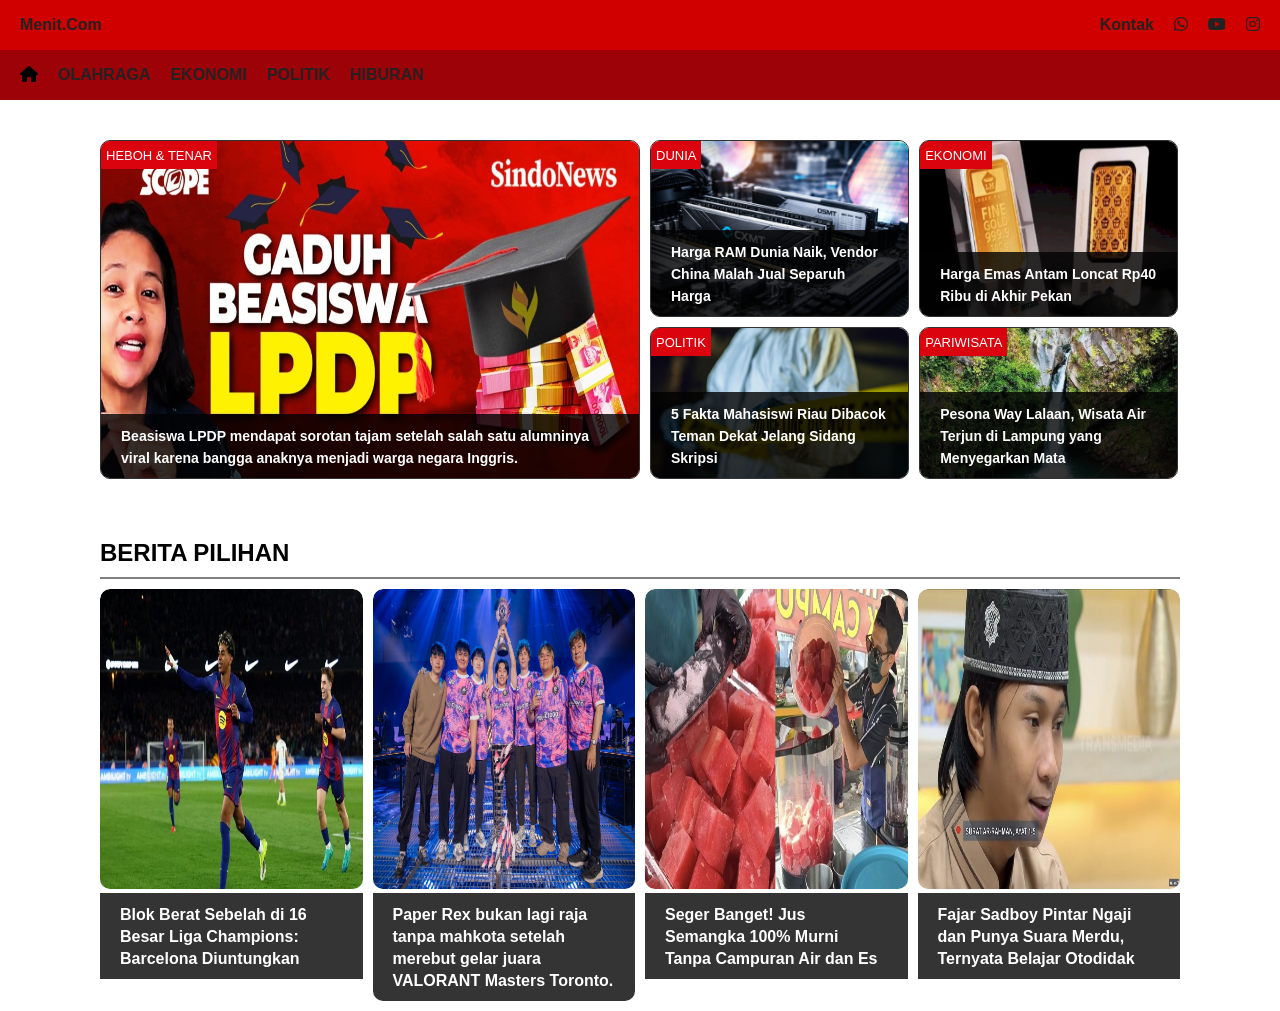
<file: index.html>
<!DOCTYPE html>
<html lang="en">
<head>
    <meta charset="UTF-8">
    <meta name="viewport" content="width=device-width, initial-scale=1.0">
    <link rel="stylesheet" href="style.css">
    <link rel="stylesheet" href="https://cdnjs.cloudflare.com/ajax/libs/font-awesome/6.5.1/css/all.min.css">
    <title>MenitCom</title>
</head>
<body>
<div id="head">
    <nav class="nav-top"> 

        <!-- Class bagian top left -->
        <div class="top left"> 
            <li class="school"><a href="index.html">Menit.Com</a></li>
        </div>
    
        <!-- Class bagian top right -->
        <ul class="top right">
            <li>
                <a href="">Kontak</a>
            </li>
            <li class="wa">
                <a href="https://wa.me/6288286529927">
                    <i class="fab fa-whatsapp"></i>
                </a>
            </li>
            <li class="yt">
                <a href="https://www.youtube.com/@RayaAnandito">
                    <i class="fab fa-youtube"></i>
                </a>
            </li>
            <li class="ig">
                <a href="https://www.instagram.com/ryaandt_/">
                    <i class="fab fa-instagram"></i>
                </a>
            </li>
        </ul>
    </nav>  

    <nav class="nav-bottom">
        <ul class="bottom left">
            <li>
                <a href="index.html" class="active">
                    <i class="fas fa-home"></i>
                </a>
            </li>
            <li>
                <a href="olahraga.html">OLAHRAGA</a>
            </li>
            <li>
                <a href="ekonomi.html">EKONOMI</a>
            </li>
            <li>
                <a href="politik.html">POLITIK</a>
            </li>
            <li>
                <a href="hiburan.html">HIBURAN</a>
            </li>
        </ul>
    </nav>
    <section>
    <!-- BAGIAN TREND ATAU TAMPILAN AWAL -->
    <div class="trend">
        <div class="grid-container">
            <div class="grid-item">
                <img src="image/polemik-alumni-lpdp-perlukan-sistem-seleksi-dievaluasi-twt.jpg" alt="">
                <h3 class="title"><a href="https://scope.sindonews.com/artikel/723/polemik-alumni-lpdp-perlukah-sistem-seleksi-dievaluasi">Beasiswa LPDP mendapat sorotan tajam setelah salah satu alumninya viral karena bangga anaknya menjadi warga negara Inggris.</a></h3>
                <span class="category"><a href="">HEBOH & TENAR</a></span>
            </div>
            <div class="grid-item">
                <img src="image/698941f05a26a.jpg" alt="">
                <h3 class="title"><a href="https://tekno.kompas.com/read/2026/02/15/19010057/harga-ram-dunia-naik-vendor-china-malah-jual-separuh-harga">Harga RAM Dunia Naik, Vendor China Malah Jual Separuh Harga</a></h3>
                <span class="category"><a href="">DUNIA</a></span>
            </div>
            <div class="grid-item">
                <img src="image/image_750x_687b16bc8e5e7.jpg" alt="">
                <h3 class="title"><a href="https://www.cnbcindonesia.com/research/20260228081356-128-714708/pesta-pora-harga-emas-antam-hari-ini-melonjak-rp-40000">Harga Emas Antam Loncat Rp40 Ribu di Akhir Pekan</a></h3>
                <span class="category"><a href="">EKONOMI</a></span>
            </div>  
            <div class="grid-item">
                <img src="image/ilustrasi-garis-polisi_169.jpg" alt="">
                <h3 class="title"><a href="https://news.detik.com/berita/d-8375004/5-fakta-mahasiswi-riau-dibacok-teman-dekat-jelang-sidang-skripsi">5 Fakta Mahasiswi Riau Dibacok Teman Dekat Jelang Sidang Skripsi</a></h3>
                <span class="category"><a href="">POLITIK</a></span>
            </div>
            <div class="grid-item">
                <img src="image/air-terjun-way-lalaan-di-kabupaten-tanggamus_169.jpeg" alt="">
                <h3 class="title"><a href="https://www.detik.com/sumbagsel/wisata/d-8307998/pesona-way-lalaan-wisata-air-terjun-di-lampung-yang-menyegarkan-mata">Pesona Way Lalaan, Wisata Air Terjun di Lampung yang Menyegarkan Mata</a></h3>
                <span class="category"><a href="">PARIWISATA</a></span>
            </div> 
        </div>
    </div>

<!-- BAGIAN TENGAH -->
    <div id="post">
        <div class="titleline">
            <h2>BERITA PILIHAN</h2>
        </div>
            <div class="center-item">
                <div class="center">
                    <img src="image/barcelona-vs-real-oviedo-1769360738443_169.jpg" alt="">
                    <h3 class="title"><a href="https://www.cnnindonesia.com/olahraga/20260228095650-142-1332714/blok-berat-sebelah-di-16-besar-liga-champions-barcelona-diuntungkan">Blok Berat Sebelah di 16 Besar Liga Champions: Barcelona Diuntungkan</a></h3>
                </div>
                <div class="center">
                    <img src="image/175064070204320250623-PRX.jpg" alt="">
                    <h3 class="title"><a href="https://www.upstation.media/article/paper-rex-juara-valorant-masters">Paper Rex bukan lagi raja tanpa mahkota setelah merebut gelar juara VALORANT Masters Toronto.</a></h3>
                </div>
                <div class="center">
                    <img src="image/jus-semangka-100-murni-tanpa-campuran-air-dan-es-1772088563400_169.jpeg" alt="">
                    <h3 class="title"><a href="https://food.detik.com/info-kuliner/d-8374053/seger-banget-jus-semangka-100-murni-tanpa-campuran-air-dan-es">Seger Banget! Jus Semangka 100% Murni Tanpa Campuran Air dan Es</a></h3>
                </div> 
                <div class="center">
                    <img src="image/fajar-sadboy-1772035024350_169.png" alt="">
                    <h3 class="title"><a href="https://www.cnnindonesia.com/gaya-hidup/20260220154456-284-1330074/ngabuburit-sambil-pacaran-hati-hati-pahala-jadi-minus">Fajar Sadboy Pintar Ngaji dan Punya Suara Merdu, Ternyata Belajar Otodidak</a></h3>
                </div>
            </div>
    </div>
</section>
</div>
</body>

</html>
</file>
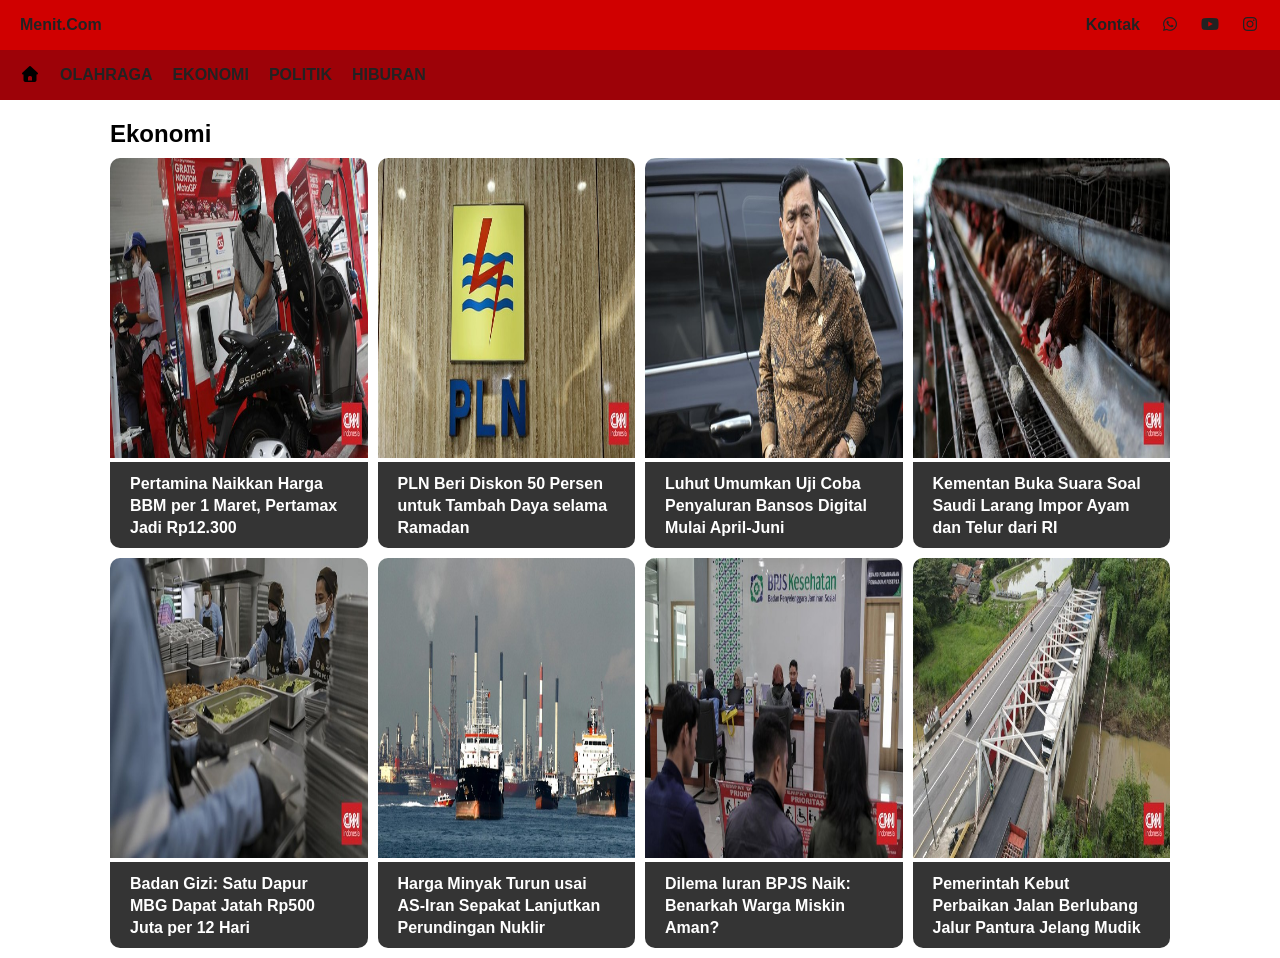
<file: ekonomi.html>
<!DOCTYPE html>
<html lang="en">
<head>
    <meta charset="UTF-8">
    <meta name="viewport" content="width=device-width, initial-scale=1.0">
    <link rel="stylesheet" href="style.css">
    <link rel="stylesheet" href="/fontawesome/css/all.min.css">
    <title>MenitCom</title>
</head>
<body>
    <div id="head">
    <nav class="nav-top"> 

        <!-- Class bagian top left -->
        <div class="top left"> 
            <li class="school"><a href="index.html">Menit.Com</a></li>
        </div>
    
        <!-- Class bagian top right -->
        <ul class="top right">
            <li>
                <a href="">Kontak</a>
            </li>
            <li class="wa">
                <a href="https://wa.me/6288286529927">
                    <i class="fab fa-whatsapp"></i>
                </a>
            </li>
            <li class="yt">
                <a href="https://www.youtube.com/@RayaAnandito">
                    <i class="fab fa-youtube"></i>
                </a>
            </li>
            <li class="ig">
                <a href="https://www.instagram.com/ryaandt_/">
                    <i class="fab fa-instagram"></i>
                </a>
            </li>
        </ul>
    </nav>  

    <nav class="nav-bottom">
        <ul class="bottom left">
            <li>
                <a href="index.html" class="active">
                    <i class="fas fa-home"></i>
                </a>
            </li>
            <li>
                <a href="olahraga.html">OLAHRAGA</a>
            </li>
            <li>
                <a href="ekonomi.html">EKONOMI</a>
            </li>
            <li>
                <a href="politik.html">POLITIK</a>
            </li>
            <li>
                <a href="hiburan.html">HIBURAN</a>
            </li>
        </ul>
    </nav>
<section>
    <div id="post">
        <div class="titleline2">
            <h2>Ekonomi</h2>
        </div>
            <div class="center-item2">
                <div class="center2">
                    <img src="image/pertamina-turunkan-harga-pertamax-1_169.jpeg" alt="">
                    <h3 class="title"><a href="https://www.cnnindonesia.com/ekonomi/20260228193718-85-1332886/pertamina-naikkan-harga-bbm-per-1-maret-pertamax-jadi-rp12300">Pertamina Naikkan Harga BBM per 1 Maret, Pertamax Jadi Rp12.300</a></h3>
                </div>
                <div class="center2">
                    <img src="image/logo-pln-1_169.jpeg" alt="">
                    <h3 class="title"><a href="https://www.cnnindonesia.com/ekonomi/20260228143147-85-1332799/pln-beri-diskon-50-persen-untuk-tambah-daya-selama-ramadan">PLN Beri Diskon 50 Persen untuk Tambah Daya selama Ramadan</a></h3>
                </div>
                <div class="center2">
                    <img src="image/rapat-deregulasi-industri-padat-karya-1742449984913_169.jpeg" alt="">
                    <h3 class="title"><a href="https://www.cnnindonesia.com/ekonomi/20260228105616-532-1332730/luhut-umumkan-uji-coba-penyaluran-bansos-digital-mulai-april-juni">Luhut Umumkan Uji Coba Penyaluran Bansos Digital Mulai April-Juni</a></h3>
                </div> 
                <div class="center2">
                    <img src="image/harga-telur-ayam-naik-tembus-30-ribu-per-kg-9_169.jpeg" alt="">
                    <h3 class="title"><a href="https://www.cnnindonesia.com/ekonomi/20260227173503-92-1332586/kementan-buka-suara-soal-saudi-larang-impor-ayam-dan-telur-dari-ri">Kementan Buka Suara Soal Saudi Larang Impor Ayam dan Telur dari RI</a></h3>
                </div>
                <div class="center2">
                    <img src="image/persiapan-menu-makanan-bergizi-gratis-1765425492499_169.jpeg" alt="">
                    <h3 class="title"><a href="https://www.cnnindonesia.com/ekonomi/20260227113356-92-1332406/badan-gizi-satu-dapur-mbg-dapat-jatah-rp500-juta-per-12-hari">Badan Gizi: Satu Dapur MBG Dapat Jatah Rp500 Juta per 12 Hari</a></h3>
                </div>
                <div class="center2">
                    <img src="image/be7878cc-5bdc-4a2d-aa01-7d28dabe9b68_169.jpg" alt="">
                    <h3 class="title"><a href="https://www.cnnindonesia.com/ekonomi/20260227110821-85-1332389/harga-minyak-turun-usai-as-iran-sepakat-lanjutkan-perundingan-nuklir">Harga Minyak Turun usai AS-Iran Sepakat Lanjutkan Perundingan Nuklir</a></h3>
                </div>
                <div class="center2">
                    <img src="image/wacana-penyesuaian-iuran-bpjs-kesehatan-1772089486987_169.jpeg" alt="">
                    <h3 class="title"><a href="https://www.cnnindonesia.com/ekonomi/20260227065528-92-1332302/dilema-iuran-bpjs-naik-benarkah-warga-miskin-aman">Dilema Iuran BPJS Naik: Benarkah Warga Miskin Aman?</a></h3>
                </div> 
                <div class="center2">
                    <img src="image/pemerintah-kebut-perbaikan-jalan-berlubang-di-jalur-pantura-1772108122071_169.jpeg" alt="">
                    <h3 class="title"><a href="https://www.cnnindonesia.com/ekonomi/20260226195450-92-1332240/pemerintah-kebut-perbaikan-jalan-berlubang-jalur-pantura-jelang-mudik">Pemerintah Kebut Perbaikan Jalan Berlubang Jalur Pantura Jelang Mudik</a></h3>
                </div>
            </div>
    </div>
</section>
</body>
</html>
</file>
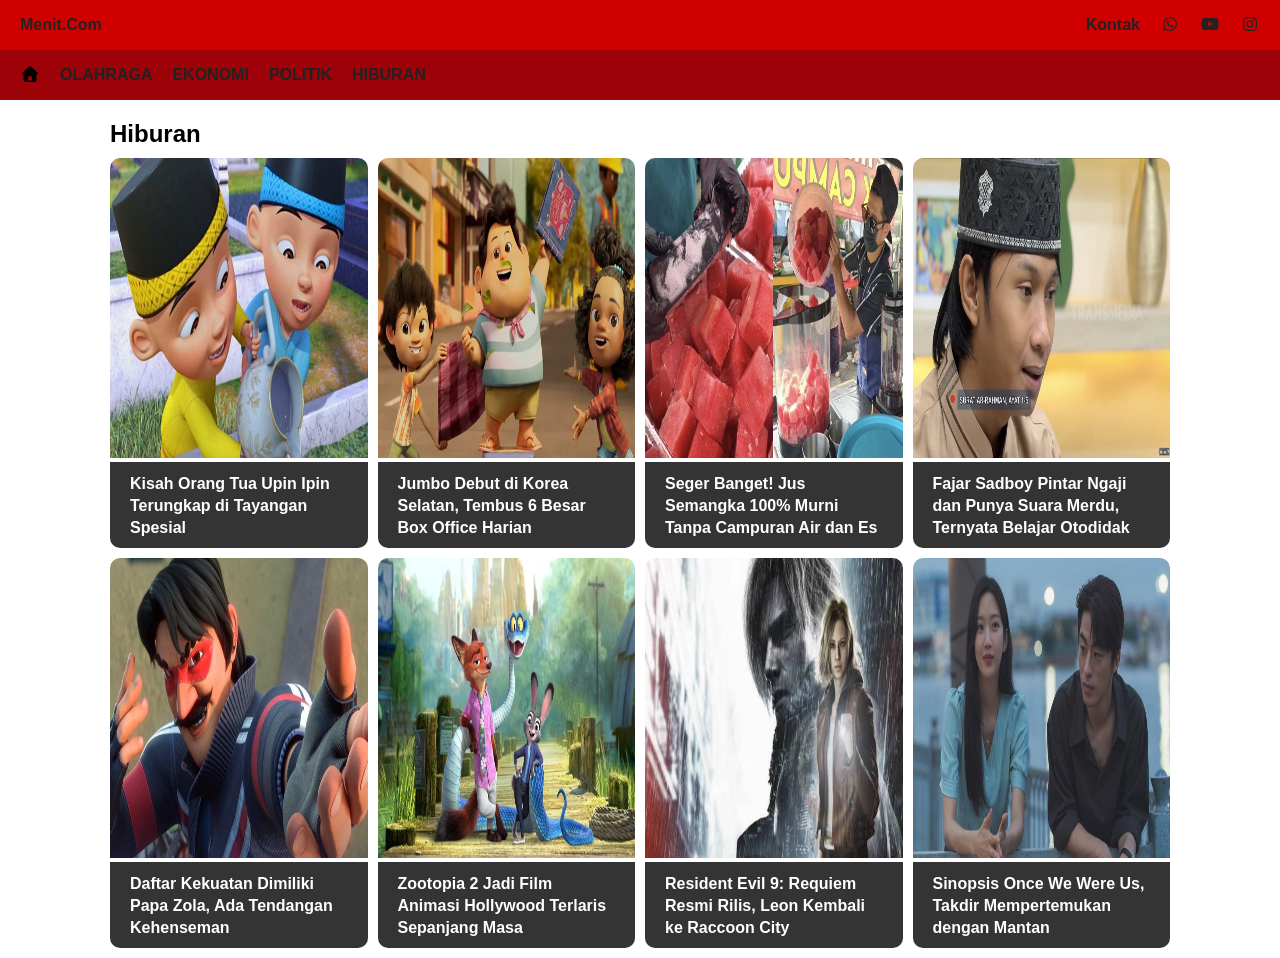
<file: hiburan.html>
<!DOCTYPE html>
<html lang="en">
<head>
    <meta charset="UTF-8">
    <meta name="viewport" content="width=device-width, initial-scale=1.0">
    <link rel="stylesheet" href="style.css">
    <link rel="stylesheet" href="/fontawesome/css/all.min.css">
    <title>MenitCom</title>
</head>
<body>
    <div id="head">
    <nav class="nav-top"> 

        <!-- Class bagian top left -->
        <div class="top left"> 
            <li class="school"><a href="index.html">Menit.Com</a></li>
        </div>
    
        <!-- Class bagian top right -->
        <ul class="top right">
            <li>
                <a href="">Kontak</a>
            </li>
            <li class="wa">
                <a href="https://wa.me/6288286529927">
                    <i class="fab fa-whatsapp"></i>
                </a>
            </li>
            <li class="yt">
                <a href="https://www.youtube.com/@RayaAnandito">
                    <i class="fab fa-youtube"></i>
                </a>
            </li>
            <li class="ig">
                <a href="https://www.instagram.com/ryaandt_/">
                    <i class="fab fa-instagram"></i>
                </a>
            </li>
        </ul>
    </nav>  

    <nav class="nav-bottom">
        <ul class="bottom left">
            <li>
                <a href="index.html" class="active">
                    <i class="fas fa-home"></i>
                </a>
            </li>
            <li>
                <a href="olahraga.html">OLAHRAGA</a>
            </li>
            <li>
                <a href="ekonomi.html">EKONOMI</a>
            </li>
            <li>
                <a href="politik.html">POLITIK</a>
            </li>
            <li>
                <a href="hiburan.html">HIBURAN</a>
            </li>
        </ul>
    </nav>
<section>
    <div id="post">
        <div class="titleline2">
            <h2>Hiburan</h2>
        </div>
            <div class="center-item2">
                <div class="center2">
                    <img src="image/upin-ipin_169.jpeg" alt="">
                    <h3 class="title"><a href="https://www.cnnindonesia.com/hiburan/20260220145147-220-1330054/kisah-orang-tua-upin-ipin-terungkap-di-tayangan-spesial">Kisah Orang Tua Upin Ipin Terungkap di Tayangan Spesial</a></h3>
                </div>
                <div class="center2">
                    <img src="image/film-animasi-jumbo-2025-1745894123682_169.webp" alt="">
                    <h3 class="title"><a href="https://www.cnnindonesia.com/hiburan/20260220195016-220-1330187/jumbo-debut-di-korea-selatan-tembus-6-besar-box-office-harian">Jumbo Debut di Korea Selatan, Tembus 6 Besar Box Office Harian</a></h3>
                </div>
                <div class="center2">
                    <img src="image/jus-semangka-100-murni-tanpa-campuran-air-dan-es-1772088563400_169.jpeg" alt="">
                    <h3 class="title"><a href="https://food.detik.com/info-kuliner/d-8374053/seger-banget-jus-semangka-100-murni-tanpa-campuran-air-dan-es">Seger Banget! Jus Semangka 100% Murni Tanpa Campuran Air dan Es</a></h3>
                </div> 
                <div class="center2">
                    <img src="image/fajar-sadboy-1772035024350_169.png" alt="">
                    <h3 class="title"><a href="https://www.cnnindonesia.com/hiburan/20260220153418-220-1330074/fajar-sadboy-pintar-ngaji-dan-punya-suara-merdu-ternyata-belajar-otodidak">Fajar Sadboy Pintar Ngaji dan Punya Suara Merdu, Ternyata Belajar Otodidak</a></h3>
                </div>
                <div class="center2">
                    <img src="image/film-animasi-papa-zola-the-movie-1770275299570_169.png" alt="">
                    <h3 class="title"><a href="https://www.cnnindonesia.com/hiburan/20260205135514-220-1324927/daftar-kekuatan-dimiliki-papa-zola-ada-tendangan-kehenseman">Daftar Kekuatan Dimiliki Papa Zola, Ada Tendangan Kehenseman</a></h3>
                </div>
                <div class="center2">
                    <img src="image/film-zootopia-2-2025-1763971478519_169.jpeg" alt="">
                    <h3 class="title"><a href="https://www.cnnindonesia.com/hiburan/20260119093532-220-1318336/zootopia-2-jadi-film-animasi-hollywood-terlaris-sepanjang-masa">Zootopia 2 Jadi Film Animasi Hollywood Terlaris Sepanjang Masa</a></h3>
                </div>
                <div class="center2">
                    <img src="image/143135_edited-1295069939.jpeg" alt="">
                    <h3 class="title"><a href="https://www.primetimenews.co.id/music-event/2702400898/resident-evil-9-requiem-resmi-rilis-leon-kembali-ke-raccoon-city">Resident Evil 9: Requiem Resmi Rilis, Leon Kembali ke Raccoon City</a></h3>
                </div> 
                <div class="center2">
                    <img src="image/film-korea-once-we-were-us-2025-1772092054470_169.jpeg" alt="">
                    <h3 class="title"><a href="https://www.cnnindonesia.com/hiburan/20260226145018-220-1332123/sinopsis-once-we-were-us-takdir-mempertemukan-dengan-mantan">Sinopsis Once We Were Us, Takdir Mempertemukan dengan Mantan</a></h3>
                </div>
            </div>
    </div>
</section>
</body>
</html>
</file>
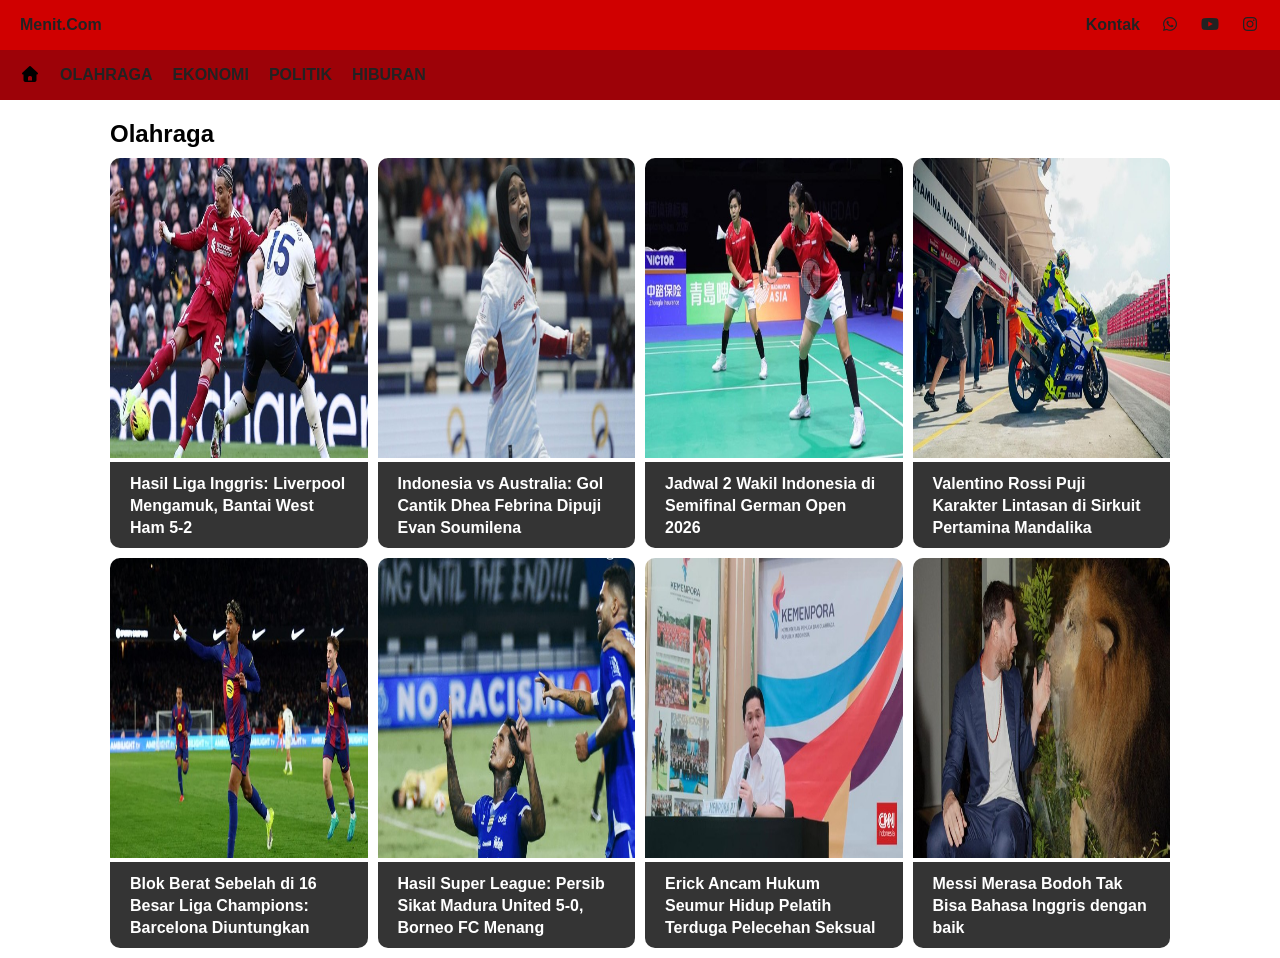
<file: olahraga.html>
<!DOCTYPE html>
<html lang="en">
<head>
    <meta charset="UTF-8">
    <meta name="viewport" content="width=device-width, initial-scale=1.0">
    <link rel="stylesheet" href="style.css">
    <link rel="stylesheet" href="/fontawesome/css/all.min.css">
    <title>MenitCom</title>
</head>
<body>
    <div id="head">
    <nav class="nav-top"> 

        <!-- Class bagian top left -->
        <div class="top left"> 
            <li class="school"><a href="index.html">Menit.Com</a></li>
        </div>
    
        <!-- Class bagian top right -->
        <ul class="top right">
            <li>
                <a href="">Kontak</a>
            </li>
            <li class="wa">
                <a href="https://wa.me/6288286529927">
                    <i class="fab fa-whatsapp"></i>
                </a>
            </li>
            <li class="yt">
                <a href="https://www.youtube.com/@RayaAnandito">
                    <i class="fab fa-youtube"></i>
                </a>
            </li>
            <li class="ig">
                <a href="https://www.instagram.com/ryaandt_/">
                    <i class="fab fa-instagram"></i>
                </a>
            </li>
        </ul>
    </nav>  

    <nav class="nav-bottom">
        <ul class="bottom left">
            <li>
                <a href="index.html" class="active">
                    <i class="fas fa-home"></i>
                </a>
            </li>
            <li>
                <a href="olahraga.html">OLAHRAGA</a>
            </li>
            <li>
                <a href="ekonomi.html">EKONOMI</a>
            </li>
            <li>
                <a href="politik.html">POLITIK</a>
            </li>
            <li>
                <a href="hiburan.html">HIBURAN</a>
            </li>
        </ul>
    </nav>
<section>
    <div id="post">
        <div class="titleline2">
            <h2>Olahraga</h2>
        </div>
            <div class="center-item2">
                <div class="center2">
                    <img src="image/liverpool-vs-west-ham-1772297482939_169.jpg" alt="">
                    <h3 class="title"><a href="https://www.cnnindonesia.com/olahraga/20260228235236-142-1332924/hasil-liga-inggris-liverpool-mengamuk-bantai-west-ham-5-2">Hasil Liga Inggris: Liverpool Mengamuk, Bantai West Ham 5-2</a></h3>
                </div>
                <div class="center2">
                    <img src="image/timnas-futsal-putri-indonesia-kalah-dramatis-2-3-dari-australia-pada-babak-semifinal-piala-aff-futsal-wanita-2026-di-terminal--1772278592677_169.jpg" alt="">
                    <h3 class="title"><a href="https://www.cnnindonesia.com/olahraga/20260228202922-142-1332901/indonesia-vs-australia-gol-cantik-dhea-febrina-dipuji-evan-soumilena">Indonesia vs Australia: Gol Cantik Dhea Febrina Dipuji Evan Soumilena</a></h3>
                </div>
                <div class="center2">
                    <img src="image/amallia-cahaya-pratiwisiti-fadia-silva-saat-tampil-di-batc-2026-1770448451880_169.jpg" alt="">
                    <h3 class="title"><a href="https://www.cnnindonesia.com/olahraga/20260228101646-170-1332717/jadwal-2-wakil-indonesia-di-semifinal-german-open-2026">Jadwal 2 Wakil Indonesia di Semifinal German Open 2026</a></h3>
                </div> 
                <div class="center2">
                    <img src="image/injourney-1772182904715_169.jpeg" alt="">
                    <h3 class="title"><a href="https://www.cnnindonesia.com/olahraga/20260227155732-161-1332549/valentino-rossi-puji-karakter-lintasan-di-sirkuit-pertamina-mandalika">Valentino Rossi Puji Karakter Lintasan di Sirkuit Pertamina Mandalika</a></h3>
                </div>
                <div class="center2">
                    <img src="image/barcelona-vs-real-oviedo-1769360738443_169.jpg" alt="">
                    <h3 class="title"><a href="https://www.cnnindonesia.com/olahraga/20260228095650-142-1332714/blok-berat-sebelah-di-16-besar-liga-champions-barcelona-diuntungkan">Blok Berat Sebelah di 16 Besar Liga Champions: Barcelona Diuntungkan</a></h3>
                </div>
                <div class="center2">
                    <img src="image/persib-bandung-vs-madura-united-1772119803050_169.jpeg" alt="">
                    <h3 class="title"><a href="https://www.cnnindonesia.com/olahraga/20260226222619-142-1332274/hasil-super-league-persib-sikat-madura-united-5-0-borneo-fc-menang">Hasil Super League: Persib Sikat Madura United 5-0, Borneo FC Menang</a></h3>
                </div>
                <div class="center2">
                    <img src="image/menpora-erick-thohir-1761293089501_169.jpeg" alt="">
                    <h3 class="title"><a href="https://www.cnnindonesia.com/olahraga/20260226174051-178-1332208/erick-ancam-hukum-seumur-hidup-pelatih-terduga-pelecehan-seksual">Erick Ancam Hukum Seumur Hidup Pelatih Terduga Pelecehan Seksual</a></h3>
                </div> 
                <div class="center2">
                    <img src="image/momen-messi-ketemu-gajah-hingga-singa-di-india-1766040486973_169.jpeg" alt="">
                    <h3 class="title"><a href="https://www.cnnindonesia.com/olahraga/20260225083954-142-1331516/messi-merasa-bodoh-tak-bisa-bahasa-inggris">Messi Merasa Bodoh Tak Bisa Bahasa Inggris dengan baik</a></h3>
                </div>
            </div>
    </div>
</section>
</body>
</html>
</file>
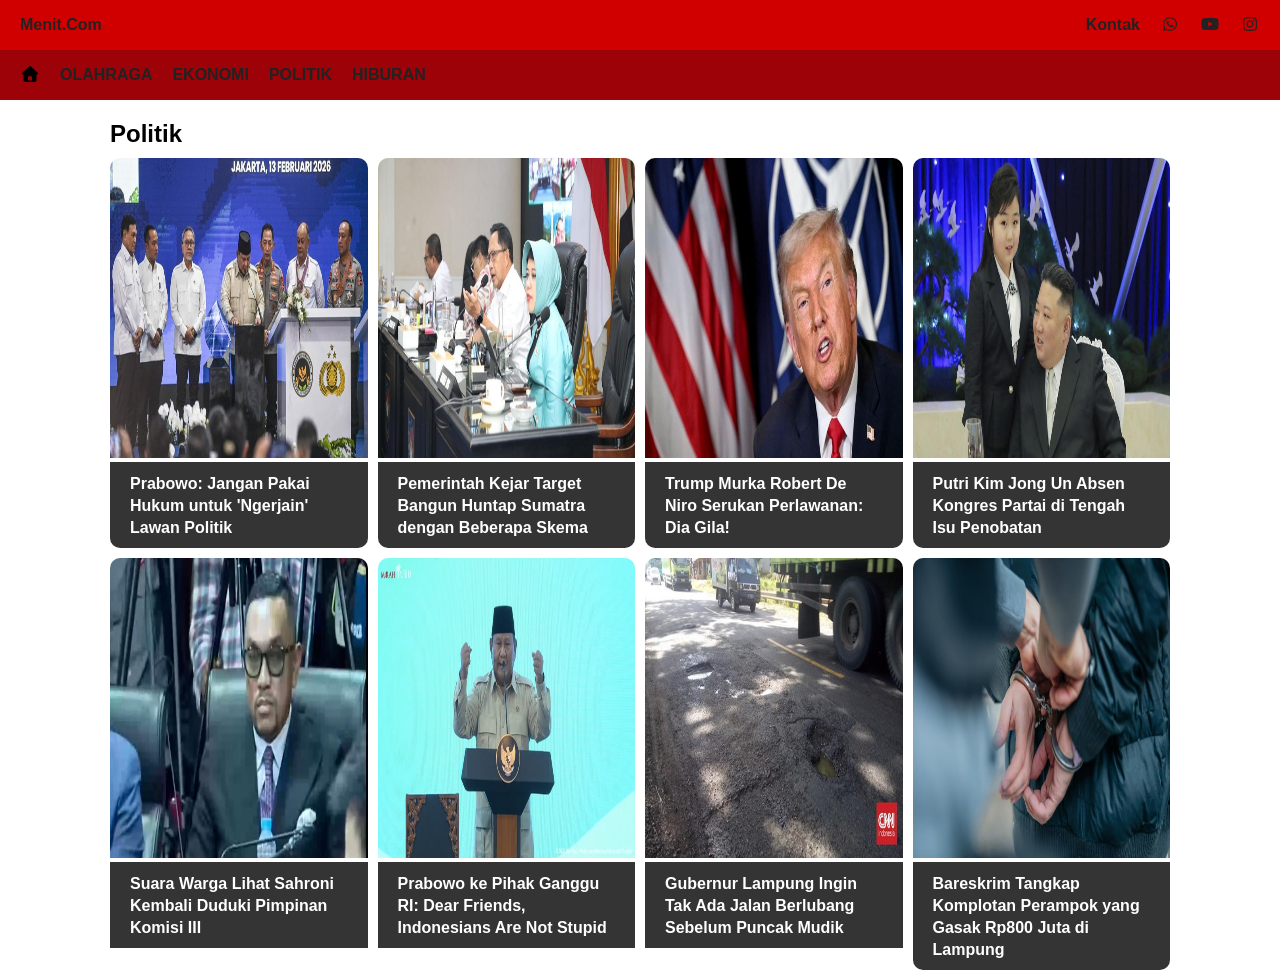
<file: politik.html>
<!DOCTYPE html>
<html lang="en">
<head>
    <meta charset="UTF-8">
    <meta name="viewport" content="width=device-width, initial-scale=1.0">
    <link rel="stylesheet" href="style.css">
    <link rel="stylesheet" href="/fontawesome/css/all.min.css">
    <title>MenitCom</title>
</head>
<body>
    <div id="head">
    <nav class="nav-top"> 

        <!-- Class bagian top left -->
        <div class="top left"> 
            <li class="school"><a href="index.html">Menit.Com</a></li>
        </div>
    
        <!-- Class bagian top right -->
        <ul class="top right">
            <li>
                <a href="">Kontak</a>
            </li>
            <li class="wa">
                <a href="https://wa.me/6288286529927">
                    <i class="fab fa-whatsapp"></i>
                </a>
            </li>
            <li class="yt">
                <a href="https://www.youtube.com/@RayaAnandito">
                    <i class="fab fa-youtube"></i>
                </a>
            </li>
            <li class="ig">
                <a href="https://www.instagram.com/ryaandt_/">
                    <i class="fab fa-instagram"></i>
                </a>
            </li>
        </ul>
    </nav>  

    <nav class="nav-bottom">
        <ul class="bottom left">
            <li>
                <a href="index.html" class="active">
                    <i class="fas fa-home"></i>
                </a>
            </li>
            <li>
                <a href="olahraga.html">OLAHRAGA</a>
            </li>
            <li>
                <a href="ekonomi.html">EKONOMI</a>
            </li>
            <li>
                <a href="politik.html">POLITIK</a>
            </li>
            <li>
                <a href="hiburan.html">HIBURAN</a>
            </li>
        </ul>
    </nav>
<section>
    <div id="post">
        <div class="titleline2">
            <h2>Politik</h2>
        </div>
            <div class="center-item2">
                <div class="center2">
                    <img src="image/presiden-resmikan-1072-sppg-polri-dan-18-gudang-ketahanan-pangan-1770976553134_169.jpeg" alt="">
                    <h3 class="title"><a href="https://www.cnnindonesia.com/nasional/20260214140515-12-1328214/prabowo-jangan-pakai-hukum-untuk-ngerjain-lawan-politik">Prabowo: Jangan Pakai Hukum untuk 'Ngerjain' Lawan Politik</a></h3>
                </div>

                <div class="center2">
                    <img src="image/kemendagri-1772084861345_169.jpeg" alt="">
                    <h3 class="title"><a href="https://www.cnnindonesia.com/nasional/20260226123626-25-1332028/pemerintah-kejar-target-bangun-huntap-sumatra-dengan-beberapa-skema">Pemerintah Kejar Target Bangun Huntap Sumatra dengan Beberapa Skema</a></h3>
                </div>

                <div class="center2">
                    <img src="image/donald-trump-1769049942287_169.jpeg" alt="">
                    <h3 class="title"><a href="https://www.cnnindonesia.com/hiburan/20260226085353-234-1331913/trump-murka-robert-de-niro-serukan-perlawanan-dia-gila">Trump Murka Robert De Niro Serukan Perlawanan: Dia Gila!</a></h3>
                </div> 

                <div class="center2">
                    <img src="image/sosok-ju-ae-putri-kim-jong-un-yang-jadi-kandidat-kuat-penerus-takhta-korut-1757662022296_169.jpeg" alt="">
                    <h3 class="title"><a href="https://www.cnnindonesia.com/internasional/20260222100019-113-1330480/putri-kim-jong-un-absen-kongres-partai-di-tengah-isu-penobatan">Putri Kim Jong Un Absen Kongres Partai di Tengah Isu Penobatan</a></h3>
                </div>

                <div class="center2">
                    <img src="image/thumbnail-video-1762325909683_169.jpeg" alt="">
                    <h3 class="title"><a href="https://www.cnnindonesia.com/nasional/20260220205725-32-1330201/suara-warga-lihat-sahroni-kembali-duduki-pimpinan-komisi-iii">Suara Warga Lihat Sahroni Kembali Duduki Pimpinan Komisi III</a></h3>
                </div>

                <div class="center2">
                    <img src="image/prabowo-di-peresmian-1072-sppg-dan-18-gudang-ketahanan-pangan-1770953986072_169.png" alt="">
                    <h3 class="title"><a href="https://www.cnnindonesia.com/nasional/20260213120038-20-1327824/prabowo-ke-pihak-ganggu-ri-dear-friends-indonesians-are-not-stupid">Prabowo ke Pihak Ganggu RI: Dear Friends, Indonesians Are Not Stupid</a></h3>
                </div>

                <div class="center2">
                    <img src="image/jelang-mudik-lebaran-masih-ada-jalan-berlubang-dan-minimnya-penerangan-di-jalinsum-1_169.jpeg" alt="">
                    <h3 class="title"><a href="https://www.cnnindonesia.com/nasional/20260217204506-20-1329020/gubernur-lampung-ingin-tak-ada-jalan-berlubang-sebelum-puncak-mudik">Gubernur Lampung Ingin Tak Ada Jalan Berlubang Sebelum Puncak Mudik</a></h3>
                </div> 

                <div class="center2">
                    <img src="image/ilustrasi-penangkapan-3_169.jpeg" alt="">
                    <h3 class="title"><a href="https://www.cnnindonesia.com/nasional/20260221100728-12-1330280/bareskrim-tangkap-komplotan-perampok-yang-gasak-rp800-juta-di-lampung">Bareskrim Tangkap Komplotan Perampok yang Gasak Rp800 Juta di Lampung</a></h3>
                </div>
            </div>
    </div>
</section>
</body>
</html>
</file>
<file: style.css>
* {
    padding: 0;
    margin: 0;
    font-family: 'Lato', sans-serif;
}

body {
    background: #e6e6e6;
}

a {
    text-decoration: none;
}

.nav-top {
    position: relative;
    right: 0;
    left: 0;
    top: 0;
    background: #d00000;
    padding: 0px 10px;
    overflow: hidden;
}

.top {
    list-style: none;
    display: inline-block;  
}

.top > li { 
    float: left;
    margin: 0px;
    font-weight: bold;
}

.right {
    float: right;
}

.left {
    float: left;
}

.top a {
    color: #222;
    display: block; 
    line-height: 50px;
    padding: 0 10px;
}

.top a:hover {
    background: black;
    color: white;
}

.top > .wa > a:hover {
    background: #25D366 !important;
}

.top > .yt > a:hover {
    background: #ff0000 !important;
}

.top > .ig > a:hover {
    background: #c13584 !important;
}

.top > .school > a:hover {
    background: none !important;
    color: #222 !important;
}

.nav-bottom {
    position: relative;
    right: 0;
    left: 0;
    top: 0;
    background: #9d0208;
    padding: 0px 10px;
    overflow: hidden;
}

.bottom > li {
    float: left;
    margin: 0px;
}

.bottom {
    list-style: none;
    display: inline-block;       
}

.bottom a {
    color: #222;
    display: block; 
    line-height: 50px;
    padding: 0px 10px;
    font-weight: bold;
}

.bottom a:hover {
    background: black;
    color: white;
}

.bottom .active {
    background: none !important;
    color: black;
}

.trend {
    padding: 40px 0px;
}

section {
    background: #fff;
    padding: 0 100px;
}

.grid-container {
    display: grid;
    grid-template-columns: 50% 24% 24%;
    background-color:white;
    padding: 0px;
    grid-column-gap:10px;
    grid-row-gap: 10px;
  }
  .grid-item {
    border: 1px solid rgba(0, 0, 0, 0.8);
    padding: 0px;
    position: relative;
    overflow: hidden;
    border-radius: 10px;
  }

  .grid-item:first-child {
    grid-row:1 / 3;
  }

  .grid-item > img {
      width: 100%;
      height: 100%;
  }

  .grid-item > img:hover {
      transform: scale(1.1, 1.1);
      transition: 0.5s;
  }

  .grid-item > .title {
      position: absolute;
      right: 0;
      left: 0;
      bottom: 0px;
      background: rgba(2, 2, 2, 0.8);
      text-align: left;
      padding: 10px 20px;
      font-weight: bold;
  }

  .grid-item > .title > a {
      color: white;
      font-size: 14px;
  }

  .grid-item > .category {
      position: absolute;
      top: 0;
      left: 0;
      background: rgb(219, 3, 13);
      padding:5px;
  }

  .grid-item > .category > a {
      color:white;
      font-size: small;
  }

  .titleline > h2 {
    border-bottom: 2px solid #808080;
    color: black;
    padding : 10px 0px;
    margin-bottom: 10px;
}

#post {
    padding: 10px 0px;
    margin: 0;  
}

.center-item {
    display: grid;
    grid-template-columns: auto auto auto auto;
    grid-gap: 10px;
    padding: 0px;
    overflow: hidden;
}

.center-item > div {
    background-color: rgba(255, 255, 255, 0.8);
}
      
.center-item:first-child {
    grid-area: 1 / 3 / span 3 / span 2;
}

.center {
    overflow: hidden;
    border-radius: 10px;
    box-sizing: border-box;
}

.center > img {
    width: 100%;
    height: 300px;
    border-radius: 10px;
}

.title {
    position: relative;
    right: 0;
    left: 0;
    bottom: 0px;
    background: rgba(2, 2, 2, 0.8);
    text-align: left;
    padding: 10px 20px;
    font-weight: bold;
}

.title > a {
    color: white;
    font-size: medium;
}

.category {
    position: relative;
    top: 0;
    left: 0;
    color: #fff;
}

.center > img:hover {
    transform: scale(1.1, 1.1);
    transition: 0.5s;
}

.titleline2 {
    padding: 0px 10px;
    margin: 10px 0px;
}

.center-item2 {
    display: grid;
    grid-template-columns: auto auto auto auto;
    grid-gap: 10px;
    padding: 0px 10px;
    overflow: hidden;
}

.center2 {
    overflow: hidden;
    border-radius: 10px;
    box-sizing: border-box;
}

.center2 > img {
    width: 100%;
    height: 300px;
}

.center2 > img:hover {
    transform: scale(1.1, 1.1);
    transition: 0.5s;
}

@media screen and (max-width: 768px) {
    
    section {
        padding: 0 15px;
    }

    .grid-container {
        grid-template-columns: 1fr;
    }

    .grid-item:first-child {
        grid-row: auto;
    }

    .center-item, .center-item2 {
        grid-template-columns: 1fr;
        grid-gap: 20px;
    }

    .center > img, .center2 > img {
        height: auto;
        max-height: 250px;
        object-fit: cover;
    }

    .nav-top, .nav-bottom {
        overflow-x: auto;
        white-space: nowrap;
        -webkit-overflow-scrolling: touch;
    }

    .top, .bottom {
        display: flex;
    }

    .top > li, .bottom > li {
        float: none;
        display: inline-block;
    }
    
    .right, .left {
        float: none;
    }
}
</file>
